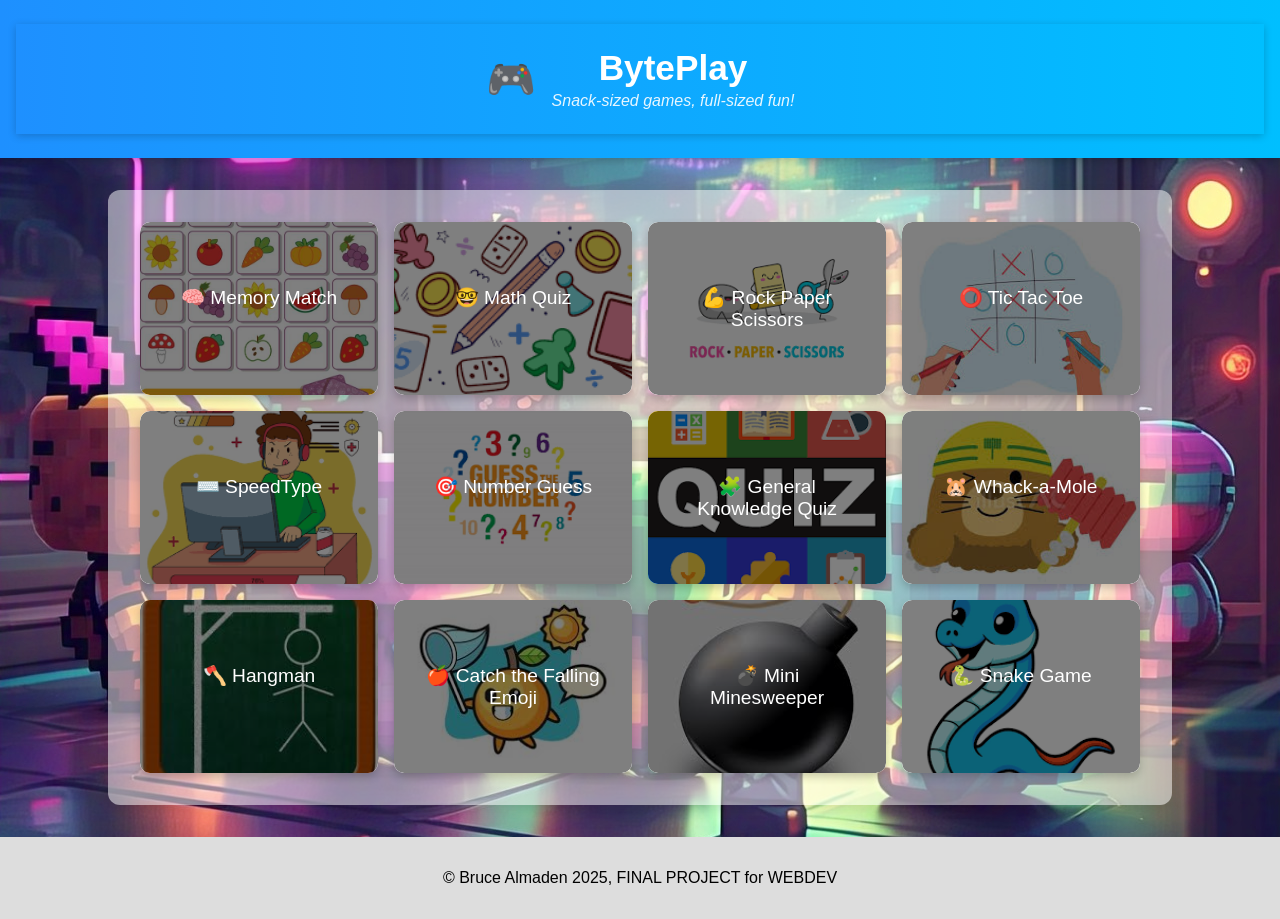
<file: index.html>
<!DOCTYPE html>
<html lang="en">
<head>
  <meta charset="UTF-8" />
  <meta name="viewport" content="width=device-width, initial-scale=1.0"/>
  <link rel="icon" type="image/x-icon" href="./images/byteplays.jpg">
  <title>BytePlays</title>
  <link rel="stylesheet" href="homestyle.css">
</head>
<body>
  <header>
    <header>
  <div class="header-content">
    <div class="logo">🎮</div>
    <div class="title-tagline">
      <h1>BytePlay</h1>
      <p class="tagline">Snack-sized games, full-sized fun!</p>
    </div>
  </div>
</header>

  </header>

  <main class="game-grid">

    <a href="memorygame/memorygame.html" class="game-card memory">
      <div>🧠 Memory Match</div>
    </a>
    
    <a href="mathquiz/mathquiz.html" class="game-card math">
      <div>🤓 Math Quiz</div>
    </a>

    <a href="rockpaper/rockpaper.html" class="game-card rock">
      <div>💪 Rock Paper Scissors</div>
    </a>

    <a href="tictactoe/tictactoe.html" class="game-card tictac">
      <div>⭕️ Tic Tac Toe</div>
    </a>

    <a href="typetest/typetest.html" class="game-card type">
      <div>⌨️ SpeedType</div>
    </a>

    <a href="guess/numguess.html" class="game-card guess">
      <div>🎯 Number Guess</div>
    </a>

    <a href="gquiz/gquiz.html" class="game-card quiz">
      <div>🧩 General Knowledge Quiz</div>
    </a>

    <a href="mole/mole.html" class="game-card mole">
      <div>🐹 Whack-a-Mole</div>
    </a>

    <a href="hangman/hangman.html" class="game-card hangman">
      <div>🪓 Hangman</div>
    </a>
    
    <a href="catch/catch.html" class="game-card catch">
      <div>🍎 Catch the Falling Emoji</div>
    </a>

    <a href="minesweeper/mine.html" class="game-card mine">
      <div>💣 Mini Minesweeper</div>
    </a>

    <a href="snake/snake.html" class="game-card snake">
      <div>🐍 Snake Game</div>
    </a>

  </main>

  <footer>
    <p>&copy; Bruce Almaden 2025, FINAL PROJECT for WEBDEV</p>
  </footer>
</body>
</html>
</file>
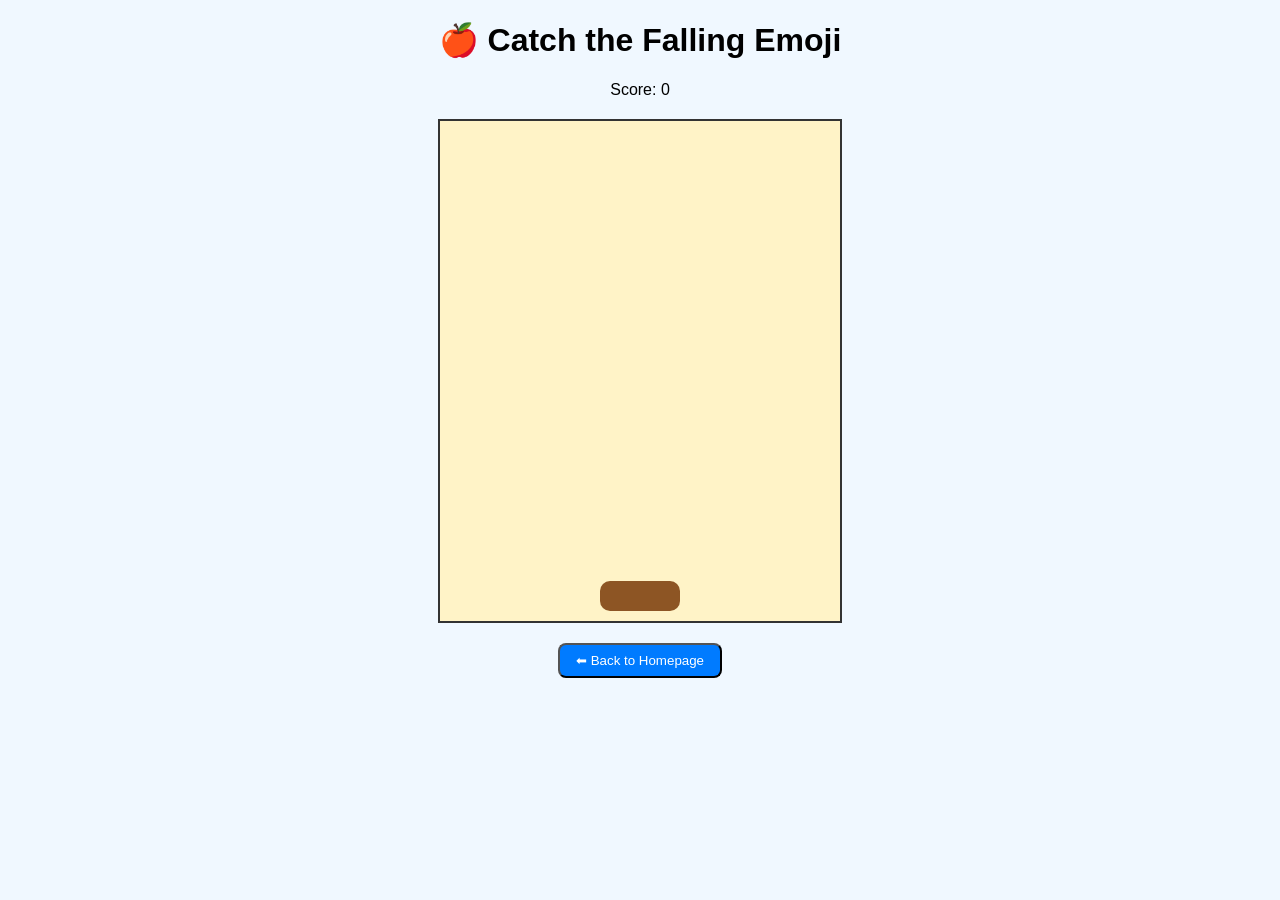
<file: catch/catch.html>
<!DOCTYPE html>
<html lang="en">
<head>
  <meta charset="UTF-8">
  <meta name="viewport" content="width=device-width, initial-scale=1.0">
  <title>Catch the Falling Emoji</title>
  <link rel="stylesheet" href="catch.css">
</head>
<body>
  <h1>🍎 Catch the Falling Emoji</h1>
  <p>Score: <span id="score">0</span></p>
  <div id="game">
    <div id="basket"></div>
  </div>
  <button class="back-button" onclick="window.location.href='../homepage.html'">⬅ Back to Homepage</button>
  <script src="catch.js"></script>
</body>
</html>
</file>
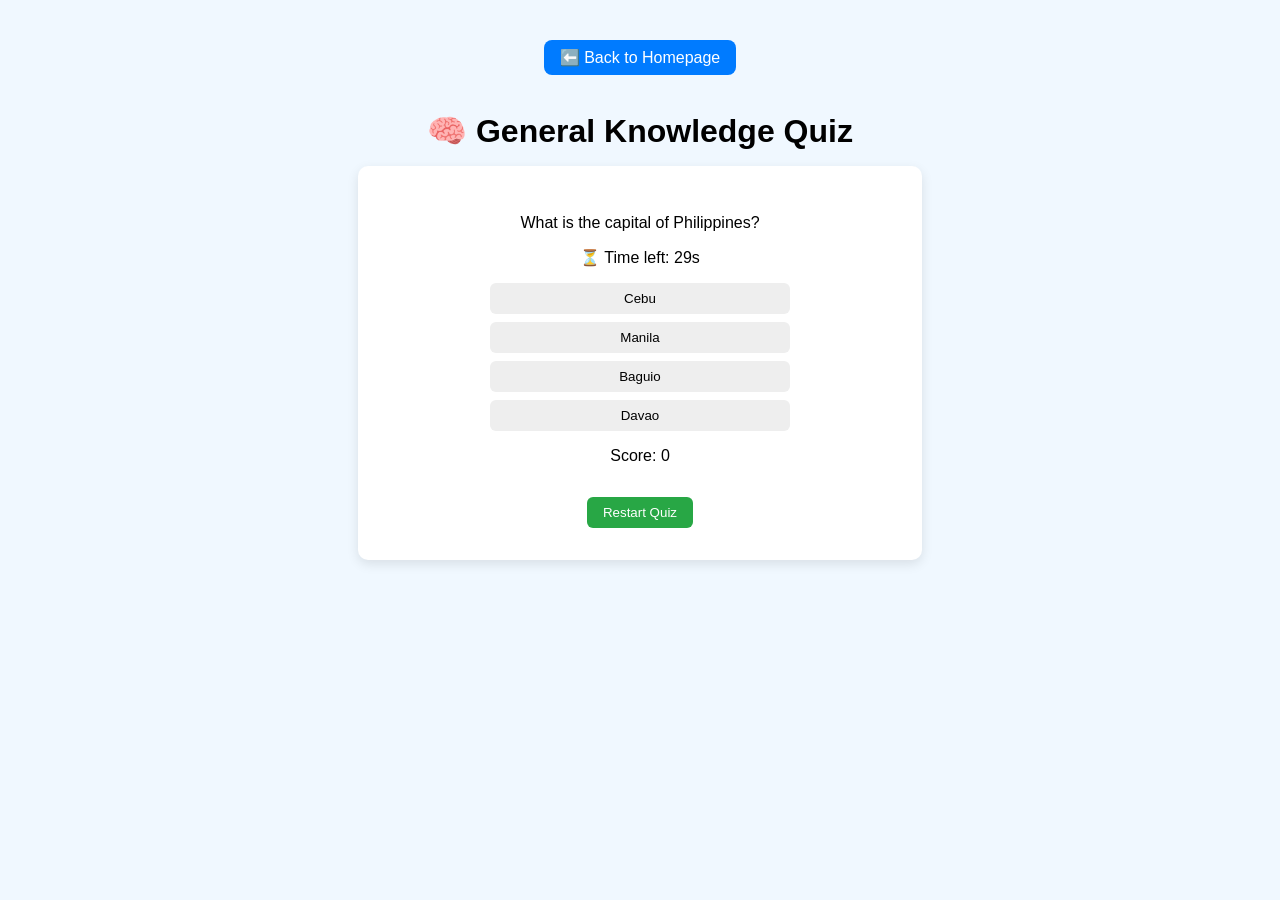
<file: gquiz/gquiz.html>
<!DOCTYPE html>
<html lang="en">
<head>
  <meta charset="UTF-8" />
  <meta name="viewport" content="width=device-width, initial-scale=1.0"/>
  <title>General Knowledge Quiz</title>
  <link rel="stylesheet" href="quiz.css"/>
</head>
<body>
  <a href="../index.html" class="back-button">⬅️ Back to Homepage</a>
  <h1>🧠 General Knowledge Quiz</h1>

  <div class="quiz-container">
    <p id="question">Loading question...</p>
    <p id="timer">⏳ Time left: 30s</p>
    <div id="choices"></div>
    <p id="feedback"></p>
    <p id="score">Score: 0</p>
    <button id="next-btn">Next Question</button>
    <button id="restart-btn">Restart Quiz</button>
  </div>

  <script src="quiz.js"></script>
</body>
</html>
</file>
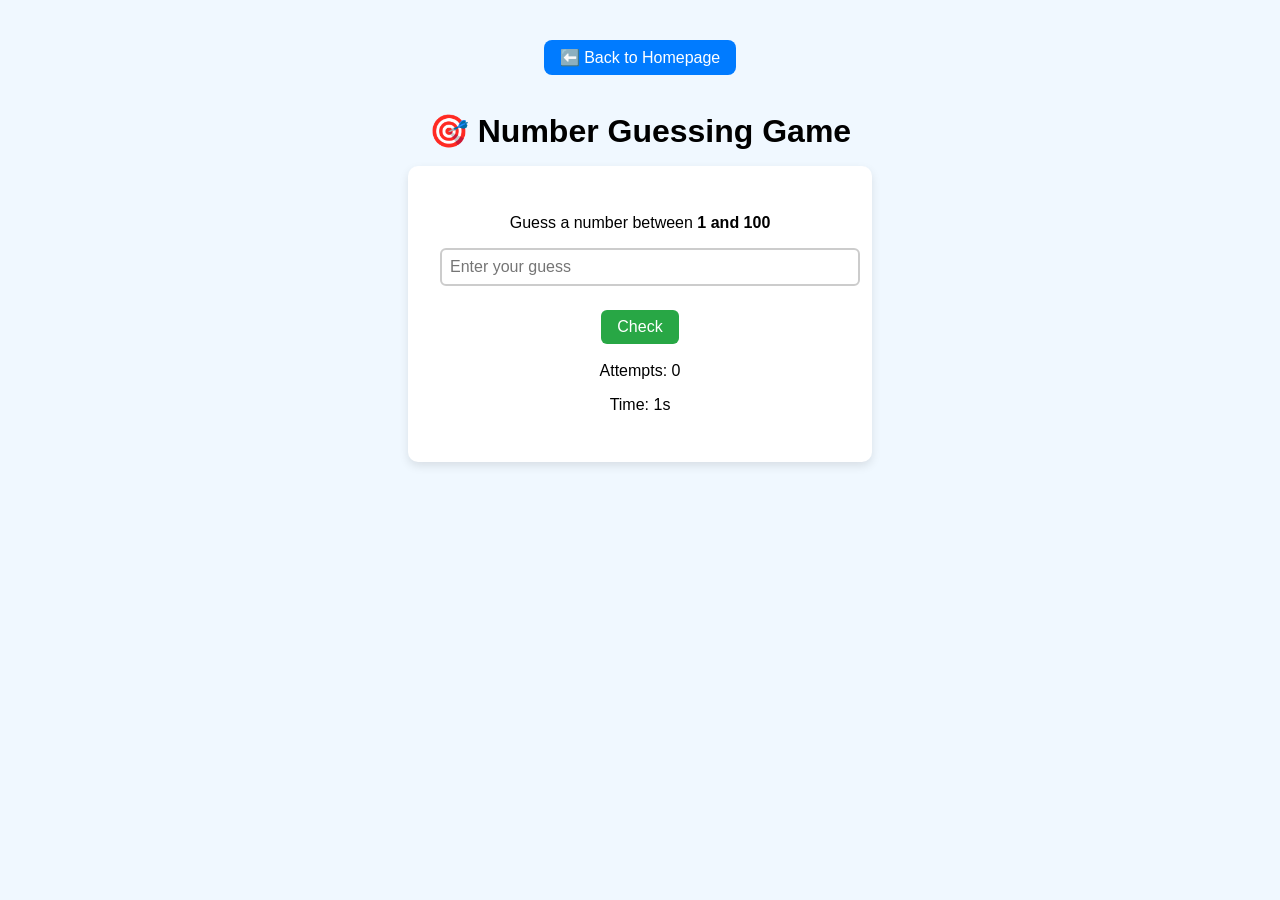
<file: guess/numguess.html>
<!DOCTYPE html>
<html lang="en">
<head>
  <meta charset="UTF-8" />
  <meta name="viewport" content="width=device-width, initial-scale=1.0"/>
  <title>Number Guessing Game</title>
  <link rel="stylesheet" href="numguess.css" />
</head>
<body>
  <a href="../index.html" class="back-button">⬅️ Back to Homepage</a>
  <h1>🎯 Number Guessing Game</h1>

  <div class="container">
    <p>Guess a number between <strong>1 and 100</strong></p>
    <input type="number" id="guess-input" placeholder="Enter your guess" />
    <button id="check-btn">Check</button>
    <p id="feedback"></p>
    <p id="attempts">Attempts: 0</p>
    <p id="timer">Time: 0s</p>

    <button id="restart-btn">Play Again</button>
  </div>

  <script src="numguess.js"></script>
</body>
</html>
</file>
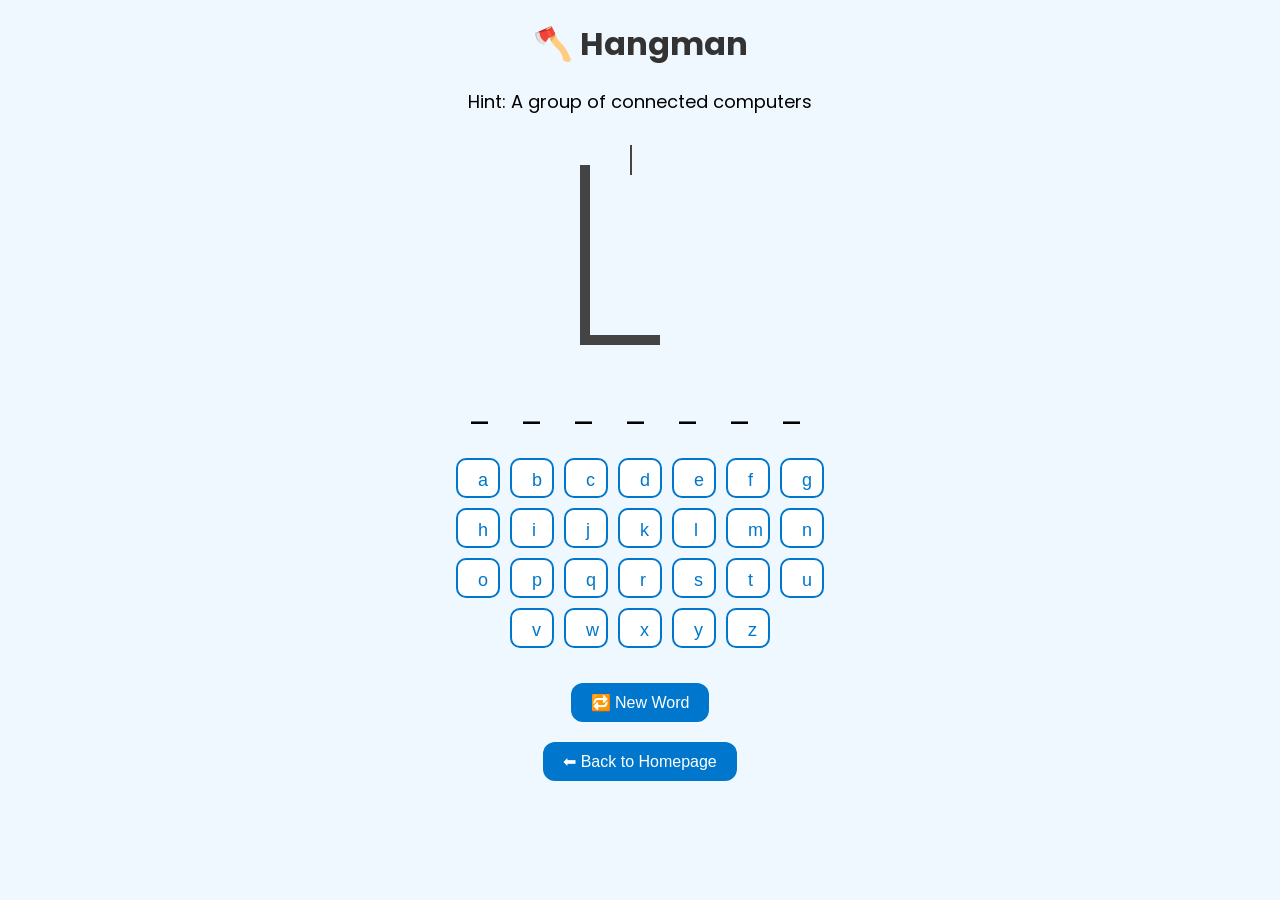
<file: hangman/hangman.html>
<!DOCTYPE html>
<html lang="en">
<head>
  <meta charset="UTF-8" />
  <meta name="viewport" content="width=device-width, initial-scale=1.0"/>
  <title>Hangman Game</title>
  <link rel="stylesheet" href="hangman.css" />
  <link href="https://fonts.googleapis.com/css2?family=Poppins&display=swap" rel="stylesheet">
</head>
<body>
  <h1>🪓 Hangman</h1>
  <p id="hint">Hint: ______</p>

  <div class="hangman">
    <div class="pole"></div>
    <div class="stand"></div>
    <div class="rope"></div>
    <div class="head body-part"></div>
    <div class="body body-part"></div>
    <div class="left-arm body-part"></div>
    <div class="right-arm body-part"></div>
    <div class="left-leg body-part"></div>
    <div class="right-leg body-part"></div>
  </div>

  <div id="word" class="word"></div>
  <div id="letters" class="letters"></div>
  <button onclick="startGame()">🔁 New Word</button>
  <button onclick="window.location.href='../index.html'">⬅ Back to Homepage</button>
  <script src="hangman.js"></script>
</body>
</html>
</file>
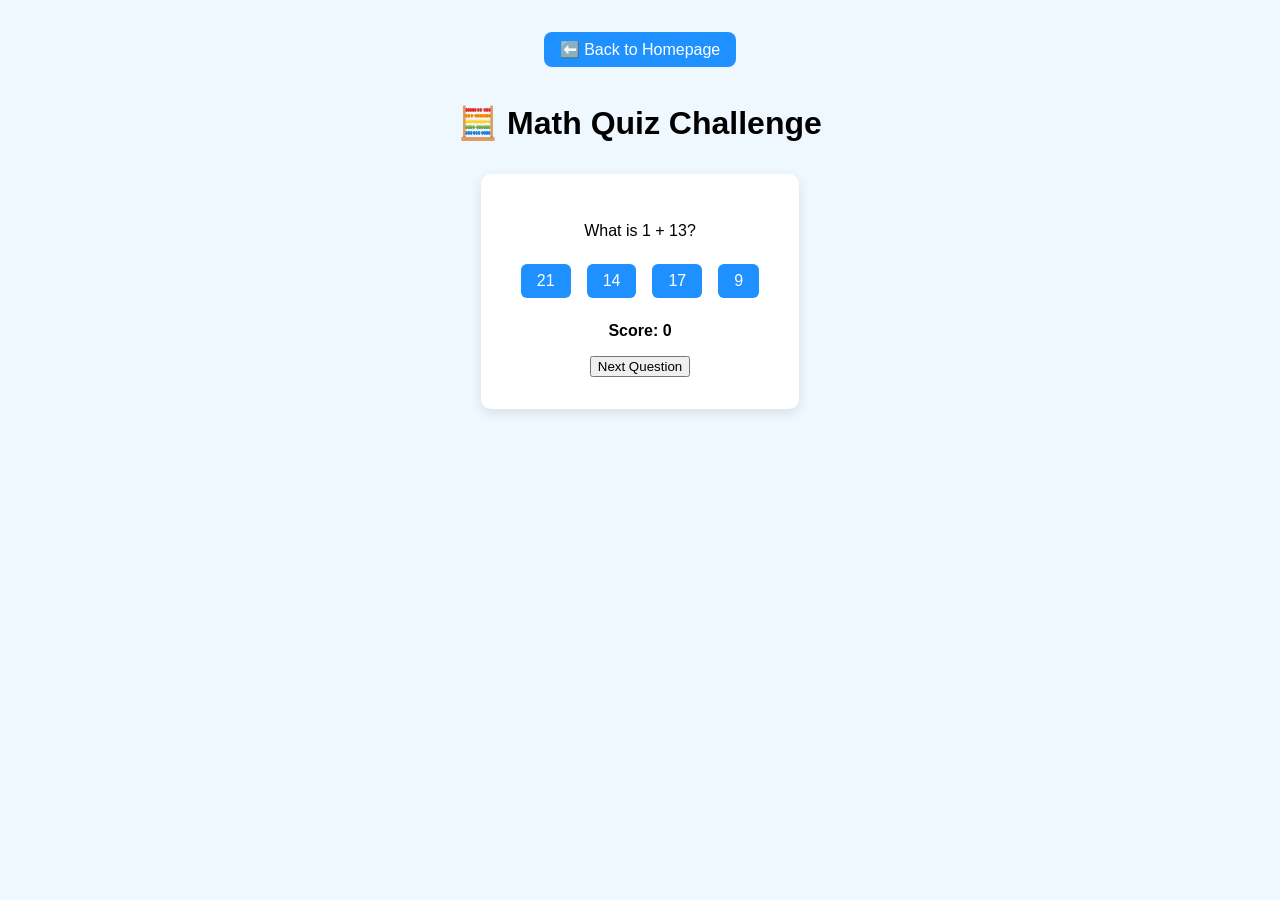
<file: mathquiz/mathquiz.html>
<!DOCTYPE html>
<html lang="en">
<head>
  <meta charset="UTF-8" />
  <meta name="viewport" content="width=device-width, initial-scale=1.0"/>
  <title>Math Quiz Challenge</title>
  <link rel="stylesheet" href="quiz.css">
</head>
<body>
  <a href="../index.html" class="back-button">⬅️ Back to Homepage</a>
  <h1>🧮 Math Quiz Challenge</h1>
  <div class="quiz-box">
    <p id="question">Loading...</p>
    <div id="choices"></div>
    <p id="score">Score: 0</p>
    <button onclick="nextQuestion()">Next Question</button>
  </div>
  <script src="quiz.js"></script>
</body>
</html>
</file>
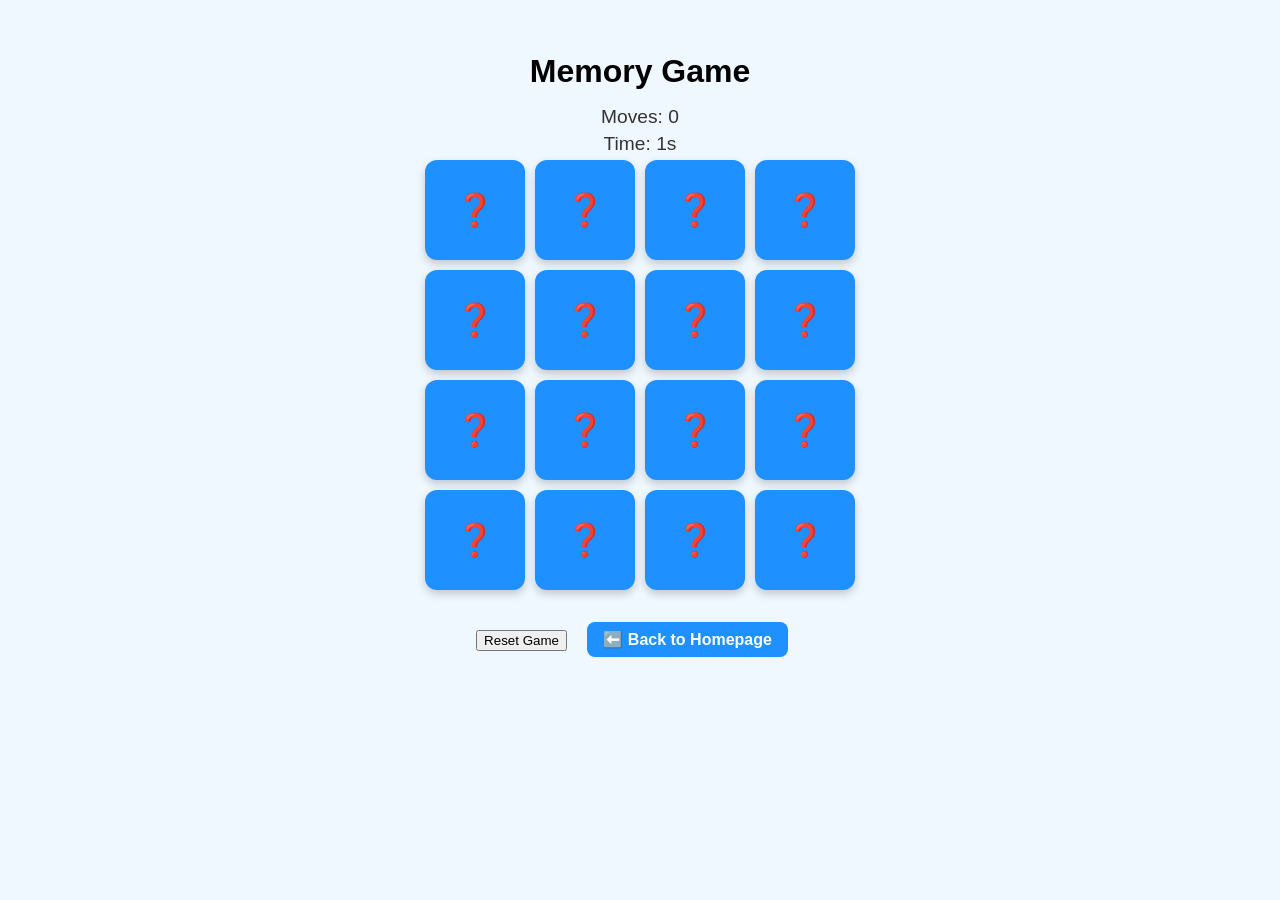
<file: memorygame/memorygame.html>
<!DOCTYPE html>
<html lang="en">
<head>
  <meta charset="UTF-8" />
  <meta name="viewport" content="width=device-width, initial-scale=1.0" />
  <title>Memory Game</title>
  <link rel="stylesheet" href="game.css" />
</head>
<body>
  <h1>Memory Game</h1>
  <p id="moves">Moves: 0</p>
  <p id="timer">Time: 0s</p>

  <div class="game-board"></div>
  <button id="reset">Reset Game</button>

  <a href="../index.html" class="back-button">⬅️ Back to Homepage</a>

  <script src="gamescript.js"></script>
</body>
</html>
</file>
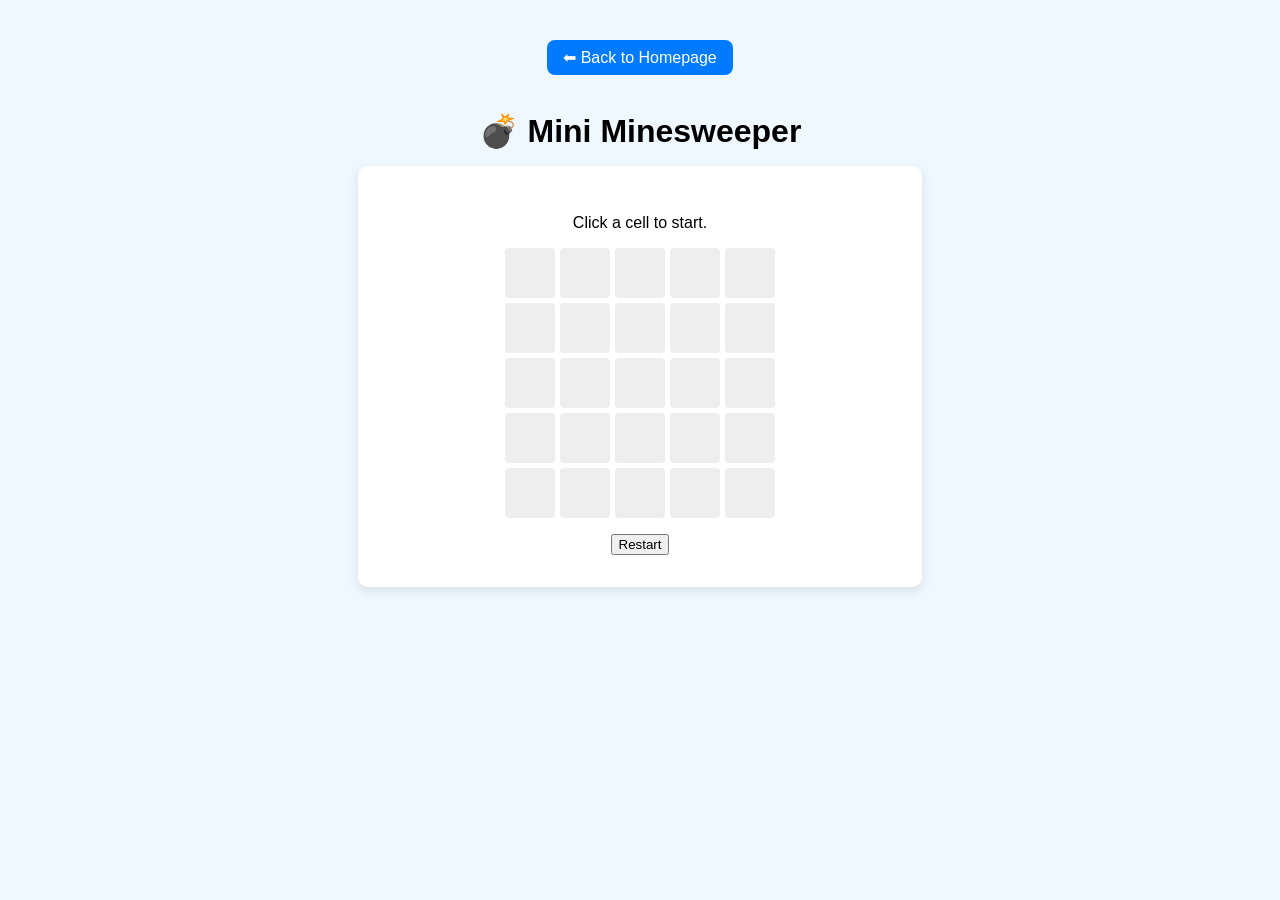
<file: minesweeper/mine.html>
<!DOCTYPE html>
<html lang="en">
<head>
  <meta charset="UTF-8" />
  <meta name="viewport" content="width=device-width, initial-scale=1.0"/>
  <title>Minesweeper</title>
  <link rel="stylesheet" href="mine.css">
</head>
<body>
  <a href="../index.html" class="back-button">⬅ Back to Homepage</a>
  <h1>💣 Mini Minesweeper</h1>
  
  <div class="quiz-container">
    <p id="status">Click a cell to start.</p>
    <div id="minesweeper"></div>
    <button id="restart-btn">Restart</button>
  </div>

  <script src="mine.js"></script>
</body>
</html>
</file>
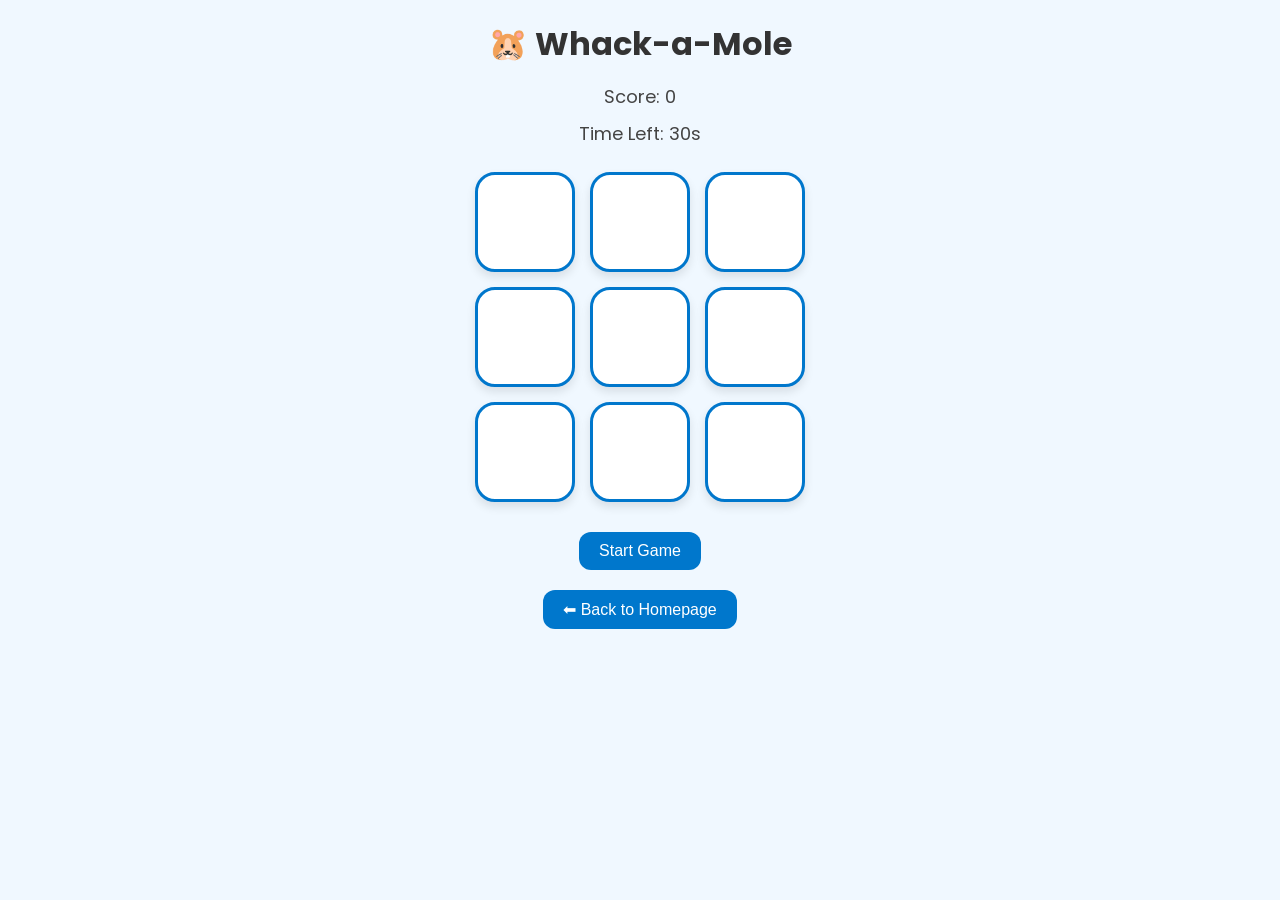
<file: mole/mole.html>
<!DOCTYPE html>
<html lang="en">
<head>
  <meta charset="UTF-8">
  <meta name="viewport" content="width=device-width, initial-scale=1.0"/>
  <title>Whack-a-Mole</title>
  <link href="https://fonts.googleapis.com/css2?family=Poppins&display=swap" rel="stylesheet">
  <link rel="stylesheet" href="mole.css">
</head>
<body>
  <h1>🐹 Whack-a-Mole</h1>
  <p id="score">Score: 0</p>
  <p id="time">Time Left: 30s</p>
  <div class="grid">
    <!-- 9 holes for moles -->
    <div class="hole" id="hole0"></div>
    <div class="hole" id="hole1"></div>
    <div class="hole" id="hole2"></div>
    <div class="hole" id="hole3"></div>
    <div class="hole" id="hole4"></div>
    <div class="hole" id="hole5"></div>
    <div class="hole" id="hole6"></div>
    <div class="hole" id="hole7"></div>
    <div class="hole" id="hole8"></div>
  </div>
  <button id="start-btn">Start Game</button>
  <button onclick="window.location.href='../index.html'">⬅ Back to Homepage</button>
  <script src="mole.js"></script>
</body>
</html>
</file>
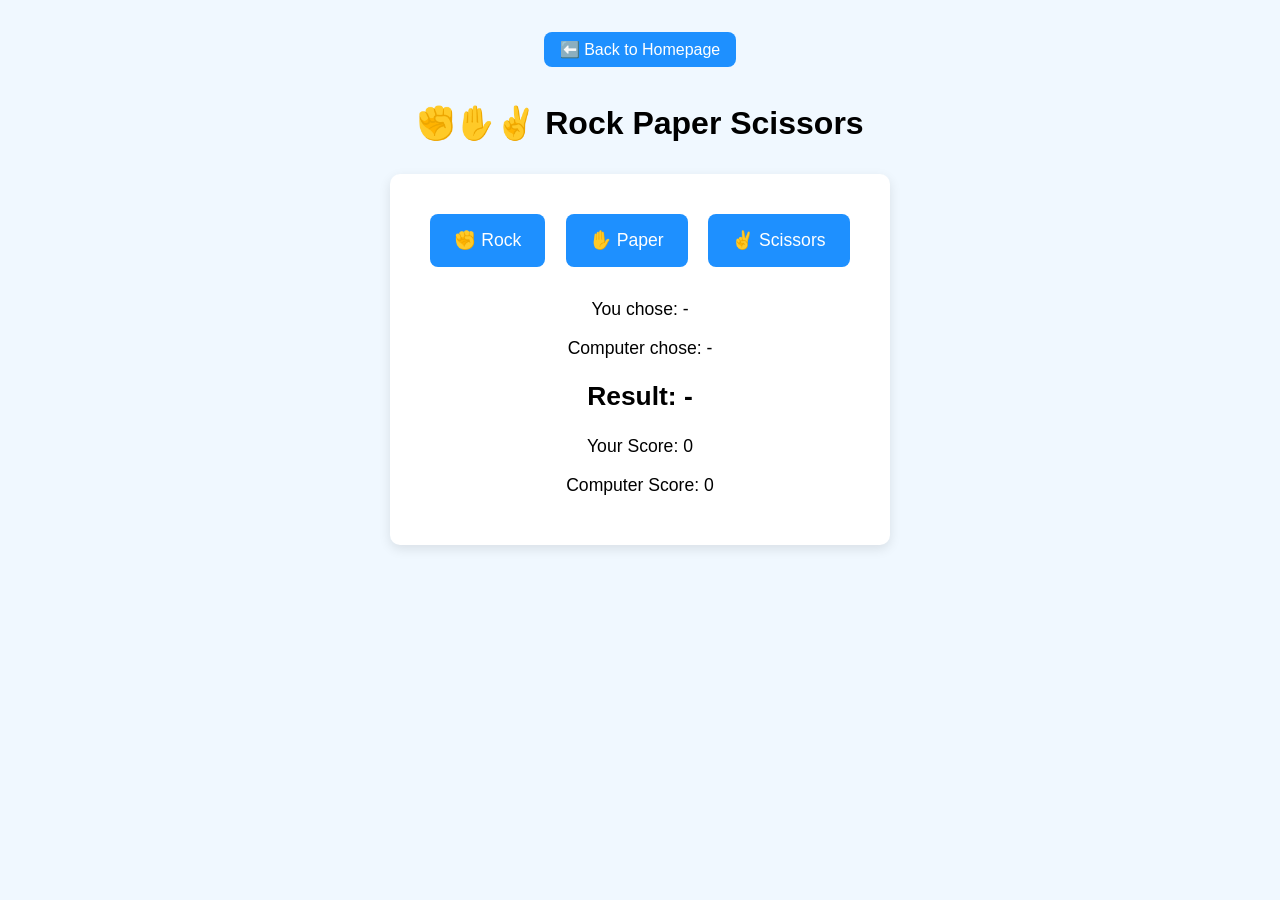
<file: rockpaper/rockpaper.html>
<!DOCTYPE html>
<html lang="en">
<head>
  <meta charset="UTF-8" />
  <meta name="viewport" content="width=device-width, initial-scale=1.0"/>
  <title>Rock Paper Scissors</title>
  <link rel="stylesheet" href="rockpaperstyle.css">
</head>
<body>
  <a href="../index.html" class="back-button">⬅️ Back to Homepage</a>
  <h1>✊✋✌️ Rock Paper Scissors</h1>

  <div class="game-container">
    <div id="choices">
      <button onclick="play('rock')">✊ Rock</button>
      <button onclick="play('paper')">✋ Paper</button>
      <button onclick="play('scissors')">✌️ Scissors</button>
    </div>
    
    <div id="result">
      <p>You chose: <span id="user-choice">-</span></p>
      <p>Computer chose: <span id="computer-choice">-</span></p>
      <h2 id="outcome">Result: -</h2>
    </div>

    <div id="scoreboard">
      <p>Your Score: <span id="user-score">0</span></p>
      <p>Computer Score: <span id="comp-score">0</span></p>
    </div>
  </div>

  <script src="rockpaper.js"></script>
</body>
</html>
</file>
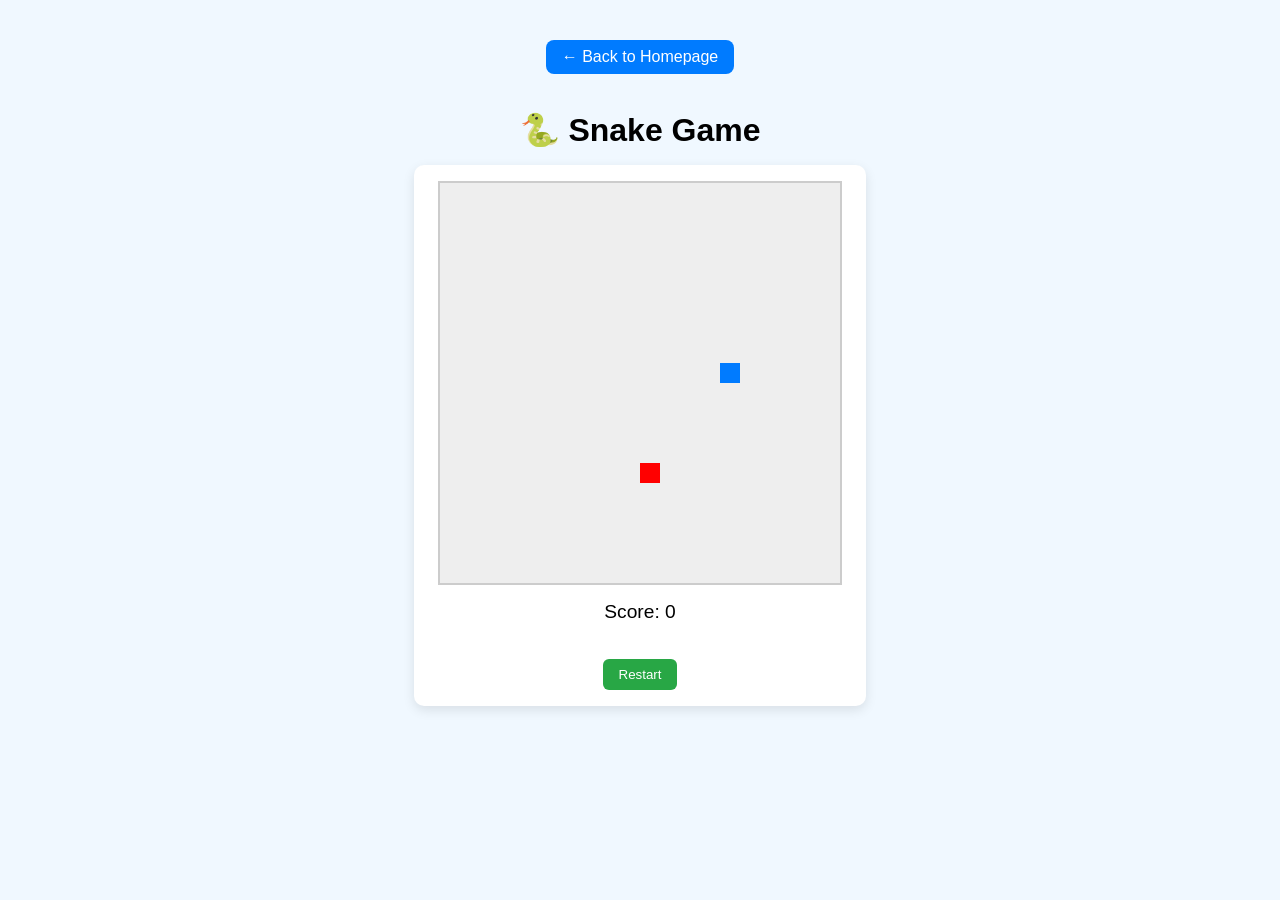
<file: snake/snake.html>
<!DOCTYPE html>
<html lang="en">
<head>
  <meta charset="UTF-8" />
  <meta name="viewport" content="width=device-width, initial-scale=1.0" />
  <title>Snake Game</title>
  <link rel="stylesheet" href="snake.css" />
</head>
<body>
  <a href="../index.html" class="back-button">← Back to Homepage</a>
  <h1>🐍 Snake Game</h1>
  <div class="game-container">
    <canvas id="gameCanvas" width="400" height="400"></canvas>
    <p id="score">Score: 0</p>
    <button id="restart">Restart</button>
  </div>
  <script src="snake.js"></script>
</body>
</html>
</file>
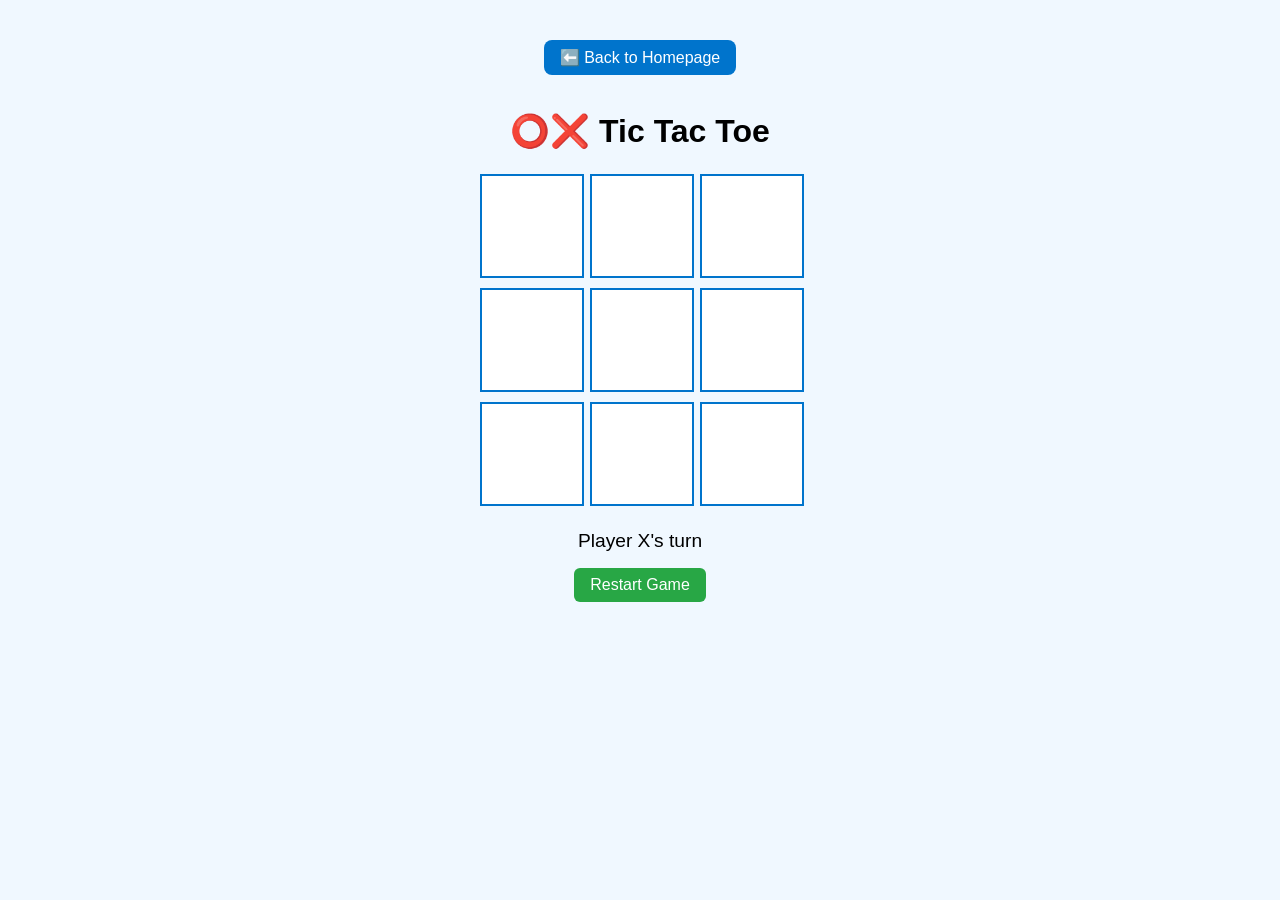
<file: tictactoe/tictactoe.html>
<!DOCTYPE html>
<html lang="en">
<head>
  <meta charset="UTF-8" />
  <meta name="viewport" content="width=device-width, initial-scale=1.0"/>
  <title>Tic Tac Toe</title>
  <link rel="stylesheet" href="tttstyle.css" />
</head>
<body>
  <a href="../index.html" class="back-button">⬅️ Back to Homepage</a>
  <h1>⭕❌ Tic Tac Toe</h1>

  <div id="game-board" class="board"></div>
  <div id="status" class="status">Player X's turn</div>
  <button id="restart">Restart Game</button>

  <script src="tttscript.js"></script>
</body>
</html>
</file>
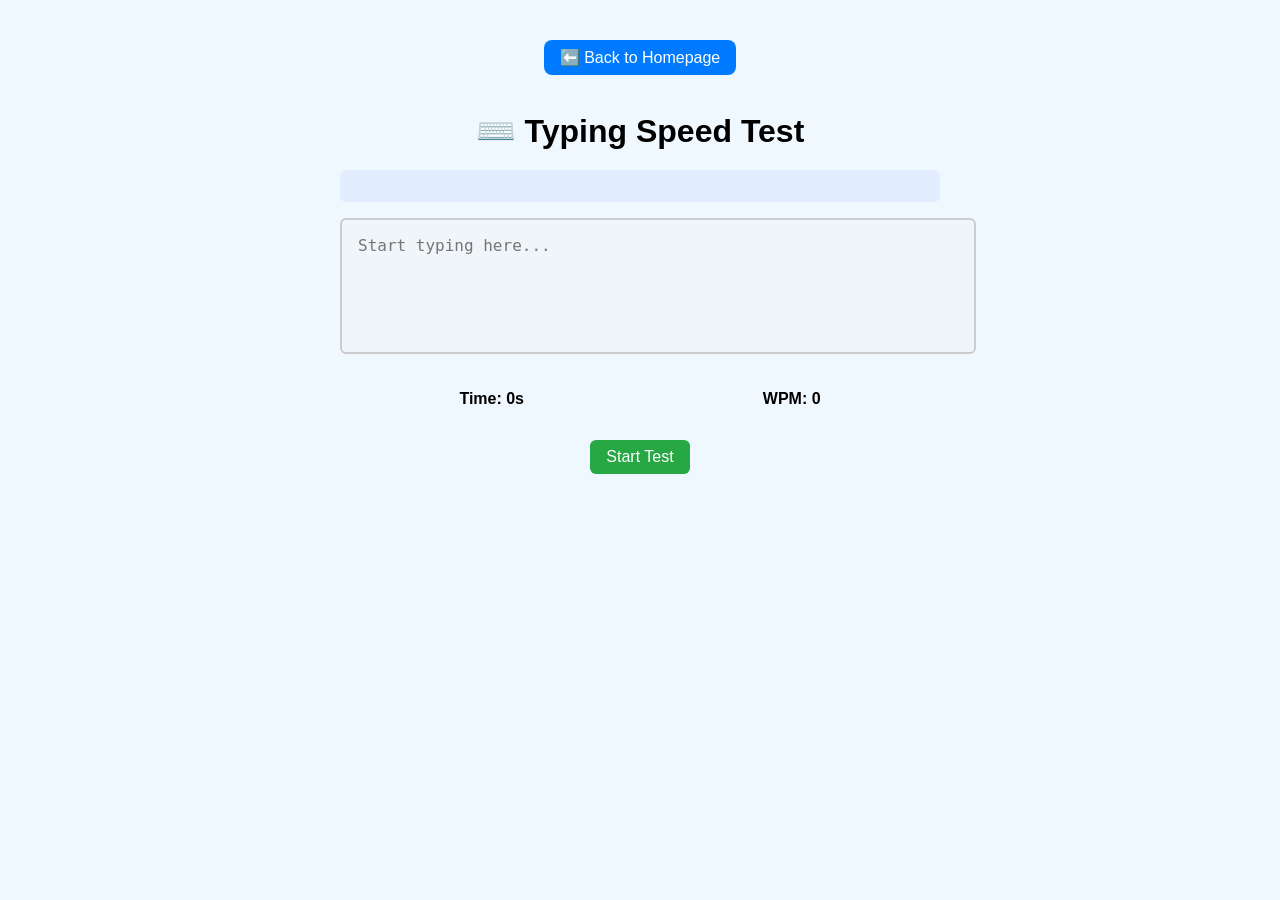
<file: typetest/typetest.html>
<!DOCTYPE html>
<html lang="en">
<head>
  <meta charset="UTF-8" />
  <meta name="viewport" content="width=device-width, initial-scale=1.0"/>
  <title>Typing Speed Test</title>
  <link rel="stylesheet" href="test.css" />
</head>
<body>
  <a href="../index.html" class="back-button">⬅️ Back to Homepage</a>
  <h1>⌨️ Typing Speed Test</h1>

  <div class="container">
    <p id="prompt"></p>
    <textarea id="input" placeholder="Start typing here..." disabled></textarea>
    <div class="stats">
      <p id="timer">Time: 0s</p>
      <p id="wpm">WPM: 0</p>
    </div>
    <button id="start-btn">Start Test</button>
  </div>

  <script src="test.js"></script>
</body>
</html>
</file>
<file: homestyle.css>
/* Base styles */
html, body {
  margin: 0;
  padding: 0;
  font-family: 'Segoe UI', sans-serif;
  height: 100%;
}

body {
  background: url('images/homebg.jpg') no-repeat center center fixed;
  background-size: cover;
  display: flex;
  flex-direction: column;
  min-height: 100vh;
  text-align: center;
}

/* Header styles */
header {
  background: linear-gradient(to right, #1e90ff, #00bfff);
  color: white;
  padding: 1.5rem 1rem;
  box-shadow: 0 2px 8px rgba(0, 0, 0, 0.2);
}

.header-content {
  display: flex;
  align-items: center;
  justify-content: center;
  gap: 1rem;
  flex-wrap: wrap;
}

.logo {
  font-size: 2.5rem;
}

.title-tagline h1 {
  margin: 0;
  font-size: 2.2rem;
}

.title-tagline .tagline {
  margin: 0.25rem 0 0;
  font-size: 1rem;
  font-style: italic;
  opacity: 0.9;
}

h1 {
  margin: 0;
}

/* Game grid layout */
main.game-grid {
  display: grid;
  grid-template-columns: repeat(auto-fit, minmax(220px, 1fr));
  gap: 1rem;
  padding: 2rem;
  max-width: 1000px;
  margin: 2rem auto;
  flex: 1;
  background: rgba(255, 255, 255, 0.5);
  border-radius: 12px;
  box-shadow: 0 4px 12px rgba(0,0,0,0.1);
}

/* Game card base */
.game-card {
  background-size: cover;
  background-position: center;
  padding: 4rem 2rem;
  text-decoration: none;
  color: #fff;
  font-size: 1.2rem;
  border-radius: 10px;
  box-shadow: 0 4px 8px rgba(0,0,0,0.2);
  transition: transform 0.2s, background-color 0.3s;
  position: relative;
  overflow: hidden;
}

.game-card::before {
  content: '';
  position: absolute;
  inset: 0;
  background: rgba(0, 0, 0, 0.5); /* dark overlay for contrast */
  z-index: 0;
  border-radius: 10px;
}

.game-card div {
  position: relative;
  z-index: 1;
}

.game-card:hover {
  transform: scale(1.05);
}

/* Unique background per game */
.memory  { background-image: url('images/memory.jpg'); }
.math    { background-image: url('images/math.png'); }
.rock    { background-image: url('images/rock.png'); }
.tictac  { background-image: url('images/tictactoe.jpg'); }
.type    { background-image: url('images/typing.png'); }
.guess   { background-image: url('images/guess.png'); }
.quiz    { background-image: url('images/quiz.png'); }
.mole    { background-image: url('images/mole.jpg'); }
.hangman { background-image: url('images/hangman.jpg'); }
.catch   { background-image: url('images/catch.jpg'); }
.mine    { background-image: url('images/minesweeper.jpg'); }
.snake   { background-image: url('images/snake.png'); }

/* Footer always at the bottom */
footer {
  background: #ddd;
  padding: 1rem;
}
</file>
<file: catch/catch.css>
body {
  font-family: Arial, sans-serif;
  text-align: center;
  background:#f0f8ff;
}

.back-button {
  text-decoration: none;
  background: #007bff;
  color: white;
  padding: 0.5rem 1rem;
  border-radius: 8px;
  margin-bottom: 1rem;
  display: inline-block;
}

#game {
  position: relative;
  width: 400px;
  height: 500px;
  margin: 20px auto;
  background: #fff3c7;
  border: 2px solid #333;
  overflow: hidden;
}

#basket {
  position: absolute;
  bottom: 10px;
  width: 80px;
  height: 30px;
  background: #8d5524;
  left: 160px;
  border-radius: 10px;
}

.falling {
  position: absolute;
  font-size: 30px;
  top: 0;
}
</file>
<file: gquiz/quiz.css>
body {
  font-family: sans-serif;
  background: #f0f8ff;
  text-align: center;
  padding: 2rem;
}

.back-button {
  text-decoration: none;
  background: #007bff;
  color: white;
  padding: 0.5rem 1rem;
  border-radius: 8px;
  margin-bottom: 1rem;
  display: inline-block;
}

h1 {
  margin-bottom: 1rem;
}

.quiz-container {
  max-width: 500px;
  margin: auto;
  background: white;
  padding: 2rem;
  border-radius: 10px;
  box-shadow: 0 4px 12px rgba(0,0,0,0.1);
}

#choices button {
  display: block;
  margin: 0.5rem auto;
  padding: 0.5rem 1rem;
  background: #eee;
  border: none;
  border-radius: 6px;
  cursor: pointer;
  width: 100%;
  max-width: 300px;
}

#choices button:hover {
  background: #ddd;
}

#feedback {
  font-weight: bold;
  margin-top: 1rem;
}

#next-btn, #restart-btn {
  margin-top: 1rem;
  padding: 0.5rem 1rem;
  border: none;
  background: #28a745;
  color: white;
  border-radius: 6px;
  cursor: pointer;
}
</file>
<file: guess/numguess.css>
body {
  font-family: Arial, sans-serif;
  background: #f0f8ff;
  text-align: center;
  padding: 2rem;
}

.back-button {
  text-decoration: none;
  background: #007bff;
  color: white;
  padding: 0.5rem 1rem;
  border-radius: 8px;
  display: inline-block;
  margin-bottom: 1rem;
}

h1 {
  margin-bottom: 1rem;
}

.container {
  max-width: 400px;
  margin: auto;
  background: white;
  padding: 2rem;
  border-radius: 10px;
  box-shadow: 0 4px 10px rgba(0,0,0,0.1);
}

input[type="number"] {
  padding: 0.5rem;
  width: 100%;
  margin-bottom: 1rem;
  border: 2px solid #ccc;
  border-radius: 6px;
  font-size: 1rem;
}

button {
  padding: 0.5rem 1rem;
  font-size: 1rem;
  background: #28a745;
  color: white;
  border: none;
  border-radius: 6px;
  cursor: pointer;
  margin-top: 0.5rem;
}

#feedback {
  margin-top: 1rem;
  font-size: 1.1rem;
  font-weight: bold;
}
</file>
<file: hangman/hangman.css>
* {
  box-sizing: border-box;
  margin: 0;
  padding: 0;
}

body {
  font-family: 'Poppins', sans-serif;
  background: #f0f8ff;
  display: flex;
  flex-direction: column;
  align-items: center;
  padding: 20px;
  min-height: 100vh;
  text-align: center;
}

h1 {
  font-size: 32px;
  margin-bottom: 10px;
  color: #333;
}

.hangman {
  position: relative;
  width: 120px;
  height: 200px;
  margin: 20px auto;
}

.pole {
  position: absolute;
  width: 10px;
  height: 180px;
  background: #444;
  left: 0;
  bottom: 0;
}

.stand {
  position: absolute;
  width: 80px;
  height: 10px;
  background: #444;
  left: 0;
  bottom: 0;
}

.rope {
  position: absolute;
  width: 2px;
  height: 30px;
  background: #444;
  left: 50px;
  top: 0;
}

.body-part {
  display: none;
  position: absolute;
  background: #333;
}

.head {
  width: 30px;
  height: 30px;
  border-radius: 50%;
  top: 30px;
  left: 35px;
}

.body {
  width: 6px;
  height: 50px;
  top: 60px;
  left: 47px;
}

.left-arm, .right-arm {
  width: 30px;
  height: 6px;
  top: 80px;
}

.left-arm {
  left: 18px;
  transform: rotate(-30deg);
}

.right-arm {
  left: 50px;
  transform: rotate(30deg);
}

.left-leg, .right-leg {
  width: 30px;
  height: 6px;
  top: 110px;
}

.left-leg {
  left: 20px;
  transform: rotate(30deg);
}

.right-leg {
  left: 50px;
  transform: rotate(-30deg);
}

.word {
  font-size: 32px;
  margin: 20px 0;
  letter-spacing: 10px;
}

.letters {
  display: flex;
  flex-wrap: wrap;
  max-width: 400px;
  justify-content: center;
  margin-bottom: 20px;
}

.letters button {
  width: 40px;
  height: 40px;
  margin: 5px;
  font-size: 18px;
  cursor: pointer;
  border-radius: 10px;
  border: 2px solid #0077cc;
  background-color: #fff;
  color: #0077cc;
  transition: 0.2s;
}

.letters button:disabled {
  background-color: #ccc;
  color: #888;
  cursor: not-allowed;
}

#hint, #lives {
  font-size: 18px;
  margin: 10px 0;
}

button {
  background-color: #0077cc;
  color: #fff;
  padding: 10px 20px;
  border: none;
  border-radius: 12px;
  font-size: 16px;
  cursor: pointer;
  margin: 10px 5px;
  transition: background-color 0.2s;
}

button:hover {
  background-color: #005fa3;
}
</file>
<file: mathquiz/quiz.css>
body {
  font-family: Arial, sans-serif;
  text-align: center;
  background: #f0f8ff;
  margin: 0;
  padding: 2rem;
}

h1 {
  margin-bottom: 2rem;
}

.quiz-box {
  background: white;
  padding: 2rem;
  border-radius: 10px;
  display: inline-block;
  box-shadow: 0 4px 12px rgba(0,0,0,0.1);
}

#choices button {
  margin: 0.5rem;
  padding: 0.5rem 1rem;
  font-size: 1rem;
  border: none;
  border-radius: 6px;
  background-color: #1e90ff;
  color: white;
  cursor: pointer;
  transition: background-color 0.3s;
}

#choices button:hover {
  background-color: #0074cc;
}

#score {
  margin-top: 1rem;
  font-weight: bold;
}

.back-button {
  display: inline-block;
  margin-bottom: 1rem;
  padding: 0.5rem 1rem;
  background-color: #1e90ff;
  color: white;
  border-radius: 8px;
  text-decoration: none;
}
</file>
<file: memorygame/game.css>
body {
  font-family: 'Segoe UI', sans-serif;
  text-align: center;
  background: #f0f8ff;
  margin: 0;
  padding: 2rem;
}

h1 {
  margin-bottom: 1rem;
}

.game-board {
  display: grid;
  grid-template-columns: repeat(4, 100px);
  gap: 10px;
  justify-content: center;
  margin-bottom: 1rem;
}

.card {
  background-color: #1e90ff;
  border-radius: 12px;
  cursor: pointer;
  font-size: 2rem;
  color: white;
  display: flex;
  justify-content: center;
  align-items: center;
  height: 100px;
  width: 100px;
  box-shadow: 0 4px 8px rgba(0,0,0,0.2);
  transition: transform 0.3s;
}

.card.flipped {
  background-color: #fff;
  color: #000;
  transform: scale(1.05);
}

#moves, #timer {
  font-size: 1.2rem;
  margin: 5px;
  color: #333;
}

.back-button {
  display: inline-block;
  margin: 1rem;
  padding: 0.5rem 1rem;
  background-color: #1e90ff;
  color: white;
  border-radius: 8px;
  text-decoration: none;
  font-weight: bold;
  transition: background-color 0.3s;
}
.back-button:hover {
  background-color: #005fbf;
}
</file>
<file: minesweeper/mine.css>
body {
  font-family: sans-serif;
  background: #f0f8ff;
  text-align: center;
  padding: 2rem;
}

.back-button {
  text-decoration: none;
  background: #007bff;
  color: white;
  padding: 0.5rem 1rem;
  border-radius: 8px;
  margin-bottom: 1rem;
  display: inline-block;
}

h1 {
  margin-bottom: 1rem;
}

.quiz-container {
  max-width: 500px;
  margin: auto;
  background: white;
  padding: 2rem;
  border-radius: 10px;
  box-shadow: 0 4px 12px rgba(0,0,0,0.1);
}

#minesweeper {
  display: grid;
  grid-template-columns: repeat(5, 50px);
  gap: 5px;
  justify-content: center;
  margin: 1rem 0;
}

.cell {
  width: 50px;
  height: 50px;
  background: #eee;
  border: none;
  border-radius: 4px;
  font-size: 20px;
  cursor: pointer;
}

.cell.revealed {
  background: #ddd;
  cursor: default;
}
</file>
<file: mole/mole.css>
* {
  box-sizing: border-box;
  margin: 0;
  padding: 0;
}

body {
  font-family: 'Poppins', sans-serif;
  background: #f0f8ff;
  display: flex;
  flex-direction: column;
  align-items: center;
  padding: 20px;
  min-height: 100vh;
}

h1 {
  margin-bottom: 10px;
  color: #333;
  font-size: 32px;
}

p {
  margin: 5px 0;
  font-size: 18px;
  color: #444;
}

.grid {
  display: grid;
  grid-template-columns: repeat(3, 100px);
  gap: 15px;
  margin: 20px 0;
}

.hole {
  width: 100px;
  height: 100px;
  background: #ffffff;
  border: 3px solid #0077cc;
  border-radius: 20px;
  box-shadow: 0 5px 10px rgba(0, 0, 0, 0.1);
  font-size: 40px;
  display: flex;
  justify-content: center;
  align-items: center;
  transition: transform 0.1s;
  cursor: pointer;
}

.hole:hover {
  transform: scale(1.05);
}

.hole.mole::before {
  content: "🐹";
}

button {
  background-color: #0077cc;
  color: #fff;
  padding: 10px 20px;
  border: none;
  border-radius: 12px;
  font-size: 16px;
  cursor: pointer;
  margin: 10px 5px;
  transition: background-color 0.2s;
}

button:hover {
  background-color: #005fa3;
}
</file>
<file: rockpaper/rockpaperstyle.css>
body {
  font-family: 'Segoe UI', sans-serif;
  background: #f0f8ff;
  text-align: center;
  margin: 0;
  padding: 2rem;
}

h1 {
  margin-bottom: 2rem;
}

.back-button {
  display: inline-block;
  margin-bottom: 1rem;
  padding: 0.5rem 1rem;
  background-color: #1e90ff;
  color: white;
  border-radius: 8px;
  text-decoration: none;
}

.game-container {
  background: white;
  padding: 2rem;
  border-radius: 10px;
  display: inline-block;
  box-shadow: 0 4px 12px rgba(0,0,0,0.1);
}

#choices button {
  margin: 0.5rem;
  padding: 1rem 1.5rem;
  font-size: 1.1rem;
  border: none;
  border-radius: 8px;
  background-color: #1e90ff;
  color: white;
  cursor: pointer;
  transition: background-color 0.3s;
}

#choices button:hover {
  background-color: #0074cc;
}

#result, #scoreboard {
  margin-top: 1.5rem;
  font-size: 1.1rem;
}
</file>
<file: snake/snake.css>
body {
  font-family: sans-serif;
  background: #f0f8ff;
  text-align: center;
  padding: 2rem;
}

.back-button {
  text-decoration: none;
  background: #007bff;
  color: white;
  padding: 0.5rem 1rem;
  border-radius: 8px;
  margin-bottom: 1rem;
  display: inline-block;
}

h1 {
  margin-bottom: 1rem;
}

.game-container {
  max-width: 420px;
  margin: auto;
  background: white;
  padding: 1rem;
  border-radius: 10px;
  box-shadow: 0 4px 12px rgba(0,0,0,0.1);
}

canvas {
  background: #eee;
  display: block;
  margin: auto;
  border: 2px solid #ccc;
}

#score {
  font-size: 1.2rem;
  margin-top: 1rem;
}

#restart {
  padding: 0.5rem 1rem;
  margin-top: 1rem;
  border: none;
  background: #28a745;
  color: white;
  border-radius: 6px;
  cursor: pointer;
}
</file>
<file: tictactoe/tttstyle.css>
body {
  font-family: 'Segoe UI', sans-serif;
  background: #f0f8ff;
  text-align: center;
  padding: 2rem;
}

.back-button {
  display: inline-block;
  margin-bottom: 1rem;
  padding: 0.5rem 1rem;
  background-color: #0074cc;
  color: white;
  border-radius: 8px;
  text-decoration: none;
}

h1 {
  margin-bottom: 1.5rem;
}

.board {
  display: grid;
  grid-template-columns: repeat(3, 100px);
  grid-gap: 10px;
  justify-content: center;
  margin: 0 auto 1.5rem;
}

.cell {
  width: 100px;
  height: 100px;
  font-size: 2.5rem;
  display: flex;
  align-items: center;
  justify-content: center;
  background: #ffffff;
  border: 2px solid #0074cc;
  cursor: pointer;
}

.cell.x {
  color: #0074cc; /* Blue for X */
  font-weight: bold;
}

.cell.o {
  color: #e63946; /* Red for O */
  font-weight: bold;
}


.status {
  font-size: 1.2rem;
  margin-bottom: 1rem;
}

button#restart {
  padding: 0.5rem 1rem;
  font-size: 1rem;
  background-color: #28a745;
  color: white;
  border: none;
  border-radius: 6px;
  cursor: pointer;
}
</file>
<file: typetest/test.css>
body {
  font-family: Arial, sans-serif;
  background: #f0f8ff;
  text-align: center;
  padding: 2rem;
}

.back-button {
  text-decoration: none;
  background: #007bff;
  color: white;
  padding: 0.5rem 1rem;
  border-radius: 8px;
  display: inline-block;
  margin-bottom: 1rem;
}

h1 {
  margin-bottom: 1rem;
}

.container {
  max-width: 600px;
  margin: 0 auto;
}

#prompt {
  font-size: 1.2rem;
  margin-bottom: 1rem;
  background: #e2edff;
  padding: 1rem;
  border-radius: 6px;
}

textarea {
  width: 100%;
  height: 100px;
  font-size: 1rem;
  padding: 1rem;
  border: 2px solid #ccc;
  border-radius: 6px;
  resize: none;
  margin-bottom: 1rem;
}

.stats {
  display: flex;
  justify-content: space-around;
  margin-bottom: 1rem;
  font-weight: bold;
}

button {
  padding: 0.5rem 1rem;
  font-size: 1rem;
  background: #28a745;
  color: white;
  border: none;
  border-radius: 6px;
  cursor: pointer;
}
</file>
